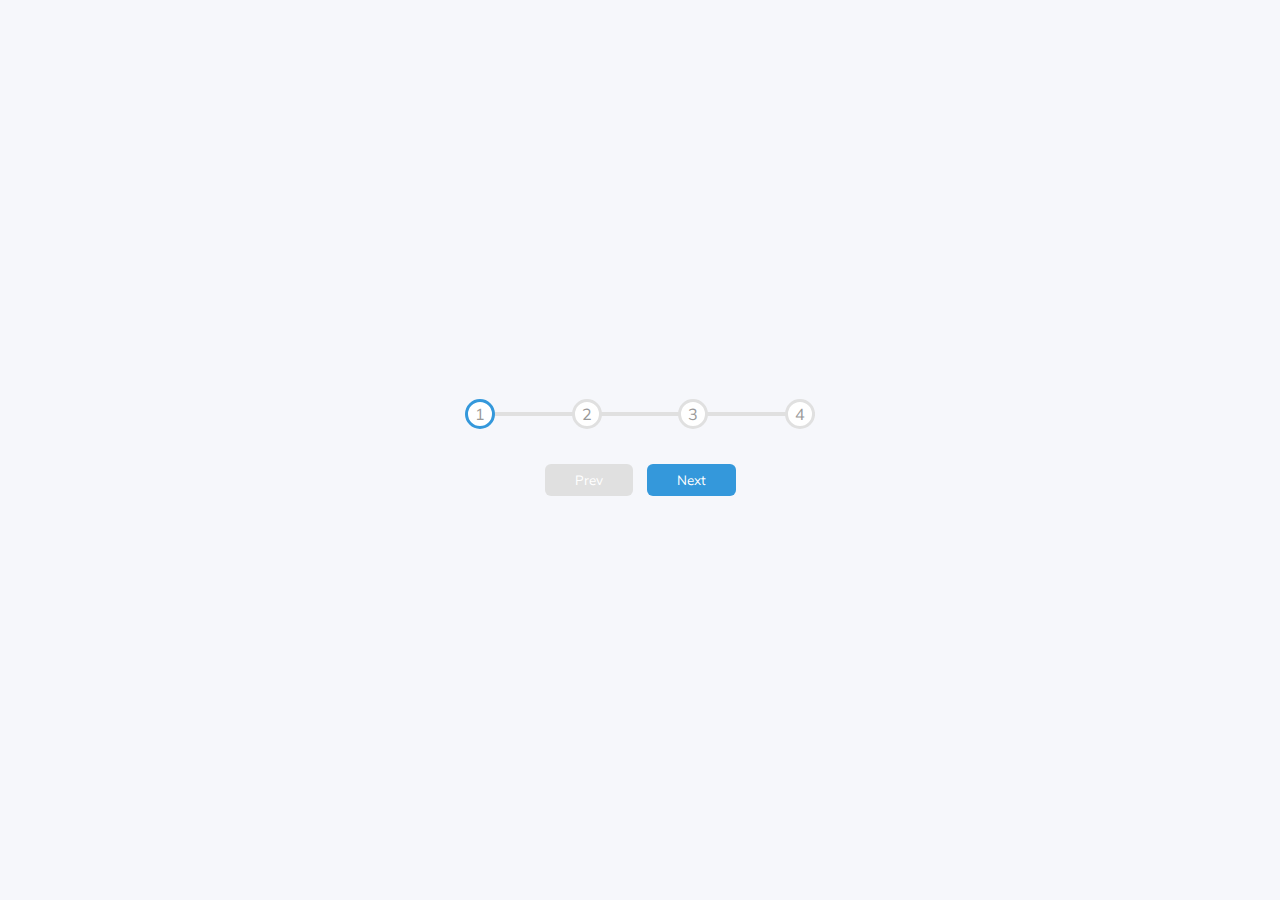
<file: p2-progress-steps/index.html>
<!DOCTYPE html>
<html lang="en">
  <head>
    <meta charset="UTF-8">
    <meta name="viewport" content="width=device-width,initial-scale=1.0">
    <link rel="stylesheet" href="style.css">
    <title>Progress Steps</title>
  </head>
  <body>
    <div class="container">
      <div class="progress-container">
        <div class="progress" id="progress"></div>
        <div class="circle active">1</div>
        <div class="circle">2</div>
        <div class="circle">3</div>
        <div class="circle">4</div>
      </div>

      <button class="btn" id="prev" disabled>Prev</button>
      <button class="btn" id="next">Next</button>
    </div>
    <script src="script.js"></script>
  </body>
</html>
</file>
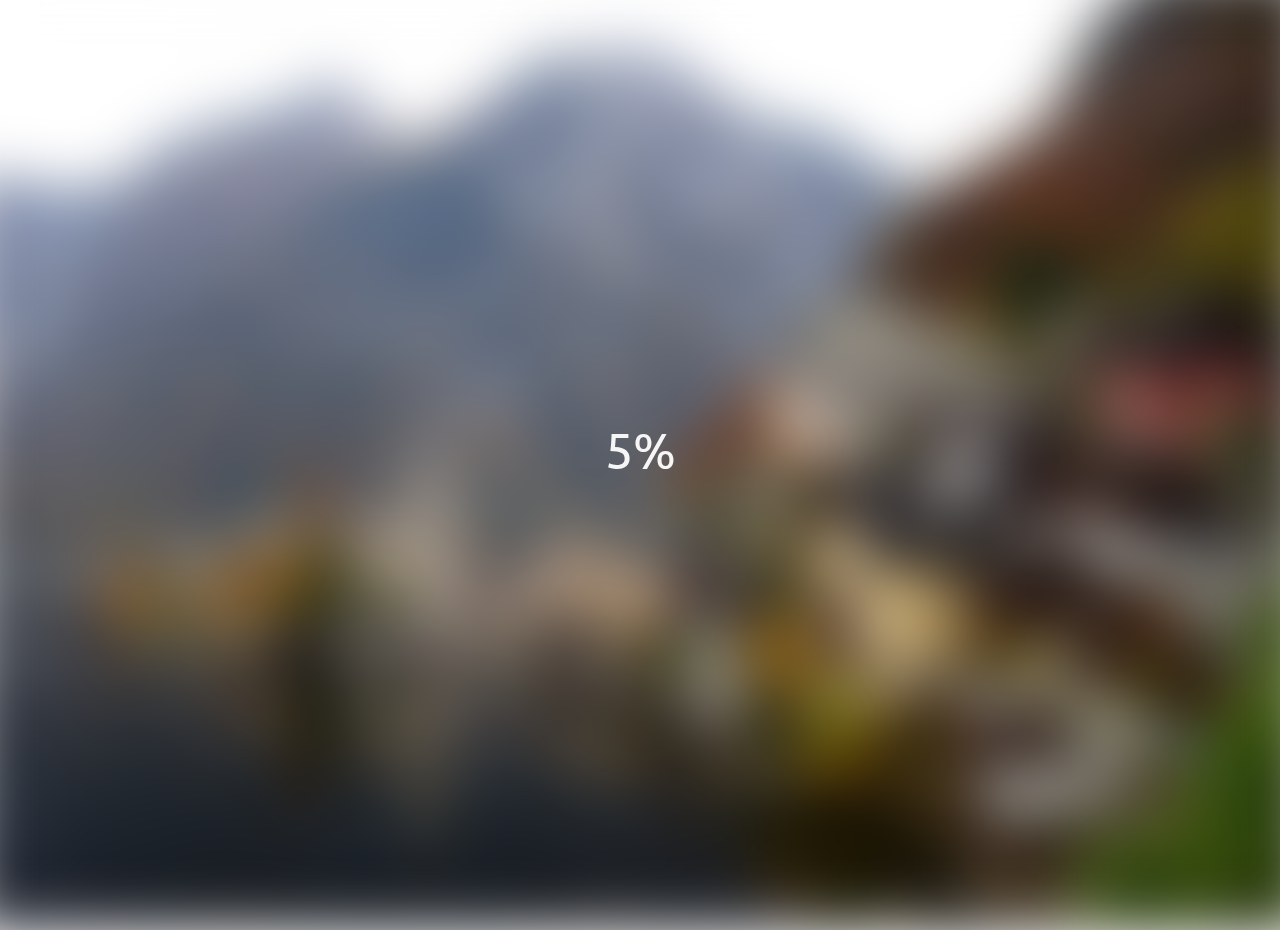
<file: p5-blurry-loading-page/index.html>
<!DOCTYPE html>
<html lang="en">
  <head>
    <meta charset="UTF-8">
    <meta name="viewport" content="width=device-width,initial-scale=1.0">
    <link rel="stylesheet" href="./style.css">
    <title>Blurry Loading</title>
  </head>
  <body>
    <section class="bg"></section>
    <div class="loading-text">0%</div>
    <script src="script.js"></script>
  </body>
</html>
</file>
<file: p2-progress-steps/style.css>
@import url('https://fonts.googleapis.com/css?family=Muli&display=swap');

:root {
  --line-border-fill: #3498db;
  --line-border-empty: #e0e0e0;
}

* {
  box-sizing: border-box;
}

body {
  background-color: #f6f7fb;
  font-family: 'Muli', sans-serif;
  display: flex;
  align-items: center;
  justify-content: center;
  height: 100vh;
  overflow: hidden;
  margin: 0;
}

.container {
  text-align: center;
}

.progress-container {
  display: flex;
  justify-content: space-between;
  position: relative;
  margin-bottom: 30px;
  max-width: 100%;
  width: 350px;
}

.progress-container::before {
  content: '';
  background-color: var(--line-border-empty);
  position: absolute;
  top: 50%;
  left: 0;
  transform: translateY(-50%);
  height: 4px;
  width: 100%;
  z-index: -1;
}

.progress {
  background-color: var(--line-border-fill);
  position: absolute;
  top: 50%;
  left: 0;
  transform: translateY(-50%);
  height: 4px;
  width: 0%;
  z-index: -1;
  transition: 0.4s ease;
}

.circle {
  background-color: #fff;
  color: #999;
  border-radius: 50%;
  height: 30px;
  width: 30px;
  display: flex;
  align-items: center;
  justify-content: center;
  border: 3px solid var(--line-border-empty);
  transition: .4s ease;
}

.circle.active {
  border-color: var(--line-border-fill);
}

.btn {
  background-color: var(--line-border-fill);
  color: #fff;
  border: 0;
  border-radius: 6px;
  cursor: pointer;
  font-family: inherit;
  padding: 8px 30px;
  margin: 5px;
}

.btn:active {
  transform: scale(0.98)
}

.btn:focus {
  outline: 0;
}

.btn:disabled {
  background-color: var(--line-border-empty);
}
</file>
<file: p5-blurry-loading-page/style.css>
@import url('https://fonts.googleapis.com/css?family=Ubuntu');

* {
  box-sizing: border-box;
}

body {
  font-family: 'Ubuntu', sans-serif;
  display: flex;
  align-items: center;
  justify-content: center;
  height: 100vh;
  overflow: hidden;
  margin: 0;
}

.bg {
  background: url('./a4.jpg') no-repeat center center/cover;
  position: absolute;
  top: -30px;
  left: -30px;
  width: calc(100vw + 60px);
  height: calc(100vh + 60px);
  z-index: -1;
  filter: blur(0px);
}

.loading-text {
  font-size: 50px;
  color: #fff;
}
</file>
